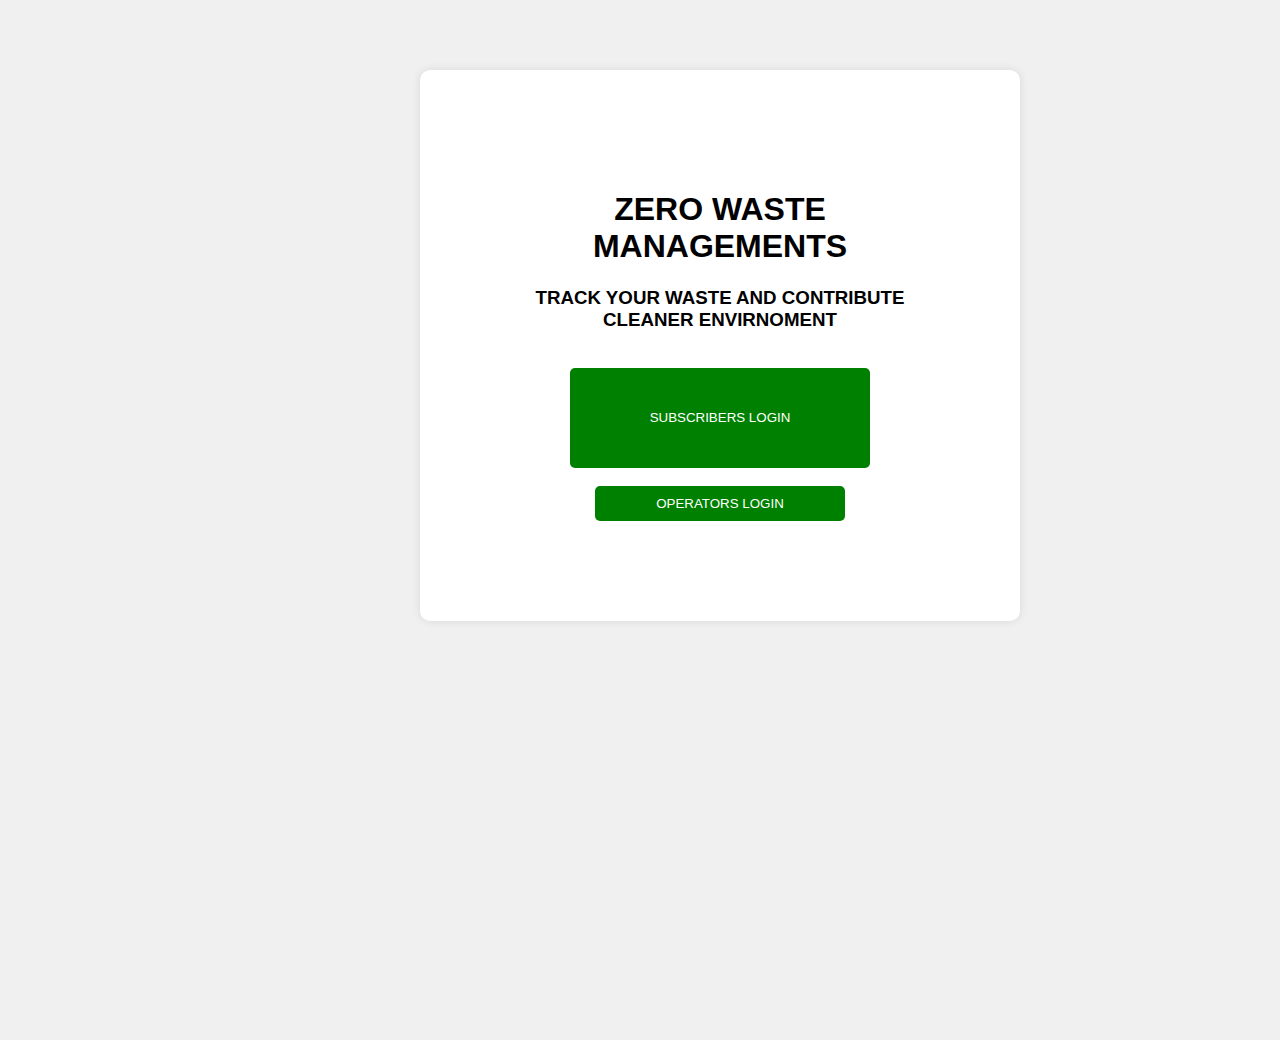
<file: index.html>
<html></html>
    <head>
    <meta charset="UTF-8">
    <meta name="viewport"content="width=device-width,intial-scale=1.0">
    <title>waste management app</title>
    <style>body {
        font-family: Arial, sans-serif;
       
        justify-content: center;
        align-items: center;
        height: 100vh;
        margin: 70px;
        background-color: #f0f0f0;
    }
    .container {
        background-color: white;
        padding: 20px;
        border-radius: 10px;
        box-shadow: 0 0 10px rgba(0, 0, 0, 0.1);
        max-width: 400px;
        width: 100%;
    }
    h2 {
            text-align: center;
        }
        button {
            width: 100%;
            padding: 10px;
            background-color: green;
            color: white;
            border: none;
            border-radius: 5px;
            cursor: pointer;
        }
        button:hover {
            background-color: darkgreen;
        }
        #home{
            background-color: white;
            padding: 100px;
            border-radius: 10px;
            box-shadow: 0 0 10px rgba(0, 0, 0, 0.1);
            max-width: 400px;
            width: 100%;
            margin-left: 350px;
        }
        </style>
    </head>
    <body><div id="home">
        <header>
            <h1 align="center">ZERO WASTE MANAGEMENTS</h1>
            <P><center><h3>TRACK YOUR WASTE AND CONTRIBUTE CLEANER ENVIRNOMENT</h3></center></P>
        </header><br>
        <center>
        <a href="profile_creation.html"><button style="width:300px; height: 100px;"id="client">SUBSCRIBERS LOGIN</button></a>
        <br><br>
        <a href="workerlogin.html"><button style="width:250px ;">OPERATORS LOGIN</button></a>
        </center></div>
    </body>
    </html>
</file>
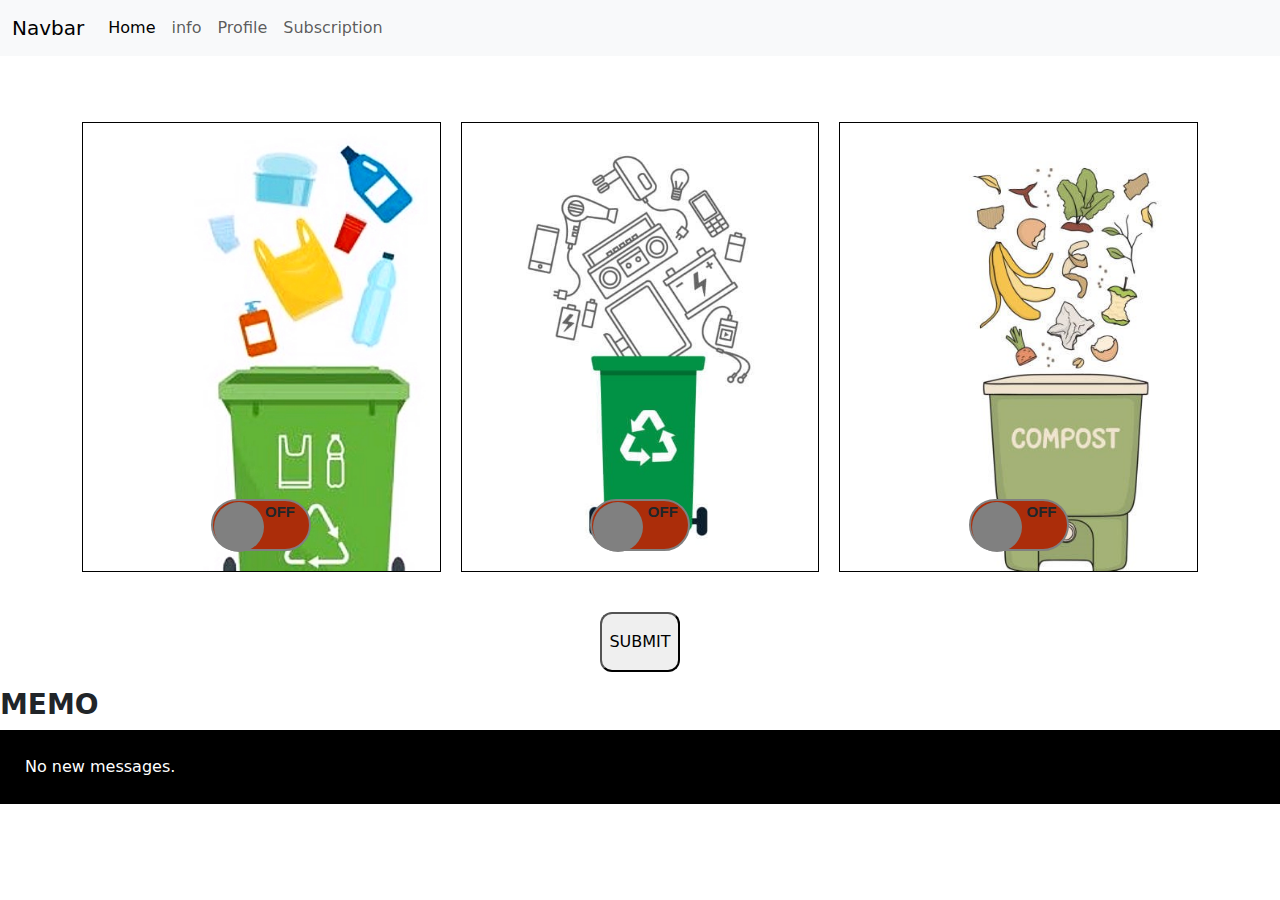
<file: client_page.html>
<!DOCTYPE html>
<html>
<head>
    <script src="https://cdn.jsdelivr.net/npm/@popperjs/core@2.11.8/dist/umd/popper.min.js" integrity="sha384-I7E8VVD/ismYTF4hNIPjVp/Zjvgyol6VFvRkX/vR+Vc4jQkC+hVqc2pM8ODewa9r" crossorigin="anonymous"></script>
<script src="https://cdn.jsdelivr.net/npm/bootstrap@5.3.3/dist/js/bootstrap.min.js" integrity="sha384-0pUGZvbkm6XF6gxjEnlmuGrJXVbNuzT9qBBavbLwCsOGabYfZo0T0to5eqruptLy" crossorigin="anonymous"></script>
<link href="https://cdn.jsdelivr.net/npm/bootstrap@5.3.3/dist/css/bootstrap.min.css" rel="stylesheet" integrity="sha384-QWTKZyjpPEjISv5WaRU9OFeRpok6YctnYmDr5pNlyT2bRjXh0JMhjY6hW+ALEwIH" crossorigin="anonymous">
    <title>Toggle Switch</title>
    <style>
        h1 {
            color: darkgreen;
        }
        
        /* Toggle in label designing */
        .toggle {
            position: relative;
            display: inline-block;
            width: 100px;
            height: 52px;
            background-color: rgb(171, 45, 10);
            border-radius: 30px;
            border: 2px solid gray;
        }
        
        /* After slide changes */
        .toggle:after {
            content: '';
            position:absolute;
            width: 50px;
            height: 50px;
            border-radius: 50%;
            background-color: gray;
            top: 1px;
            left: 1px;
            transition: all 0.5s;
        }
        /* Toggle text */
        p {
            font-family: Arial, Helvetica, sans-serif;
            font-weight: bold;
        }
        
        /* Checkbox checked effect */
        .checkbox:checked + .toggle::after {
            left: 49px;
        }
        
        /* Checkbox checked toggle label bg color */
        .checkbox:checked + .toggle {
            background-color: rgb(255, 221, 0);
        }
        
        /* Checkbox vanished */
        .checkbox {
            display: none;
        }

        body {
          
            justify-content: center;
            align-items: center;
            height: 100vh;
            margin: 0;
        }

        .container {
            display: flex;
            padding-top: 50px ;
            justify-content: center;
            align-items: flex-end;
            gap: 20px; /* Adjust the gap between boxes if needed */
        }

        .box {
            width: 60%; /* Increase size of box */
            height: 450px; /* Increase size of box */
            border: 1px solid #000;
            display: flex;
            flex-direction: column;
            justify-content: flex-end;
            align-items: center;
            background-size: cover;
        }

        .toggle-container {
            margin-bottom: 10px;
        }
        .msg_box{
            background-color: black;
            color: white;
           
            text-align: center;
            display: flex;
            padding: 25px;
        }
        .box:nth-child(1){
            background-image: url('plastic.jpg');
        }
        .box:nth-child(2){
            background-image: url('ewaste.jpg');
        }
        .box:nth-child(3){
            background-image: url('bio.jpg');

        }
        .toggle-container{
            margin-bottom: 20px;
        }
        .ss{
            font-size: 15px;
        }
        .submit{
            width: 80px;
            height: 60px;
            border-radius: 12px;
        }
    </style>
</head>
<body>
    
    <nav class="navbar navbar-expand-lg bg-body-tertiary">
        <div class="container-fluid">
          <a class="navbar-brand" href="#">Navbar</a>
          <button class="navbar-toggler" type="button" data-bs-toggle="collapse" data-bs-target="#navbarNavAltMarkup" aria-controls="navbarNavAltMarkup" aria-expanded="false" aria-label="Toggle navigation">
            <span class="navbar-toggler-icon"></span>
          </button>
          <div class="collapse navbar-collapse" id="navbarNavAltMarkup">
            <div class="navbar-nav">
              <a class="nav-link active" aria-current="page" href="index.html">Home</a>
              <a class="nav-link" href="info.html">info</a>
              <a class="nav-link" href="profile_view.html">Profile</a>
              <a class="nav-link" href="subscription.html">Subscription</a>
            </div>
          </div>
        </div>
      </nav>
    
    
    <p><h1></h1>
    <div class="container">
        <div class="box">
            
            <div class="toggle-container">
                <input type="checkbox" id="switch1" class="checkbox" />
                <label for="switch1" class="toggle">
                    <p class="ss">&nbsp; &nbsp;ON&nbsp;&nbsp;&nbsp;&nbsp;OFF</p>
                </label>
            </div>
        </div>
        <div class="box">
          
            <div class="toggle-container">
                <input type="checkbox" id="switch2" class="checkbox" />
                <label for="switch2" class="toggle">
                    <p class="ss">&nbsp; &nbsp;ON&nbsp;&nbsp;&nbsp;&nbsp; OFF</p>
                </label>
            </div>
        </div>
        <div class="box">
            
            <div class="toggle-container">
                <input type="checkbox" id="switch3" class="checkbox" />
                <label for="switch3" class="toggle">
                    <p class="ss">&nbsp; &nbsp;ON&nbsp;&nbsp;&nbsp;&nbsp; OFF</p>
                    
                </label>
            </div>
        </div>
    </div></p><br>
    <center>
        <button onclick="submitOrder()" class="submit">SUBMIT</button>
        <p id="order-status"></p>
    </center>
    <div>
    <h3 align="'left"><b>MEMO</b></h3>
    <div id="receivedMessage" class="msg_box"></div>
    </div>
    <script>
         
        window.onload = function() {
            const message = localStorage.getItem('message');
            if (message) {
                document.getElementById('receivedMessage').textContent = `Today we will be visiting ward number: ${message}`;
            } else {
                document.getElementById('receivedMessage').textContent = 'No new messages.';
            }
        }

       
    
        function submitOrder() {
            const switch1 = document.getElementById('switch1').checked;
            const switch2 = document.getElementById('switch2').checked;
            const switch3 = document.getElementById('switch3').checked;
            
            // Save the data to localStorage
            const order = {
                switch1: switch1,
                switch2: switch2,
                switch3: switch3,
                status: 'pending'
            };
            
            localStorage.setItem('order', JSON.stringify(order));
            alert("Order Submitted!");
            
            // Redirect to the seller page
            window.location.href = 'worker.html';
        }

        // Check if the order was completed
        /*function checkOrderStatus() {
            const order = JSON.parse(localStorage.getItem('order'));
            if (order && order.status === 'completed') {
                document.getElementById('order-status').innerText = 'Your order has been completed!';
            }
        }*/
        
        window.onload = checkOrderStatus;
    </script>
    
</body>
</html>
</file>
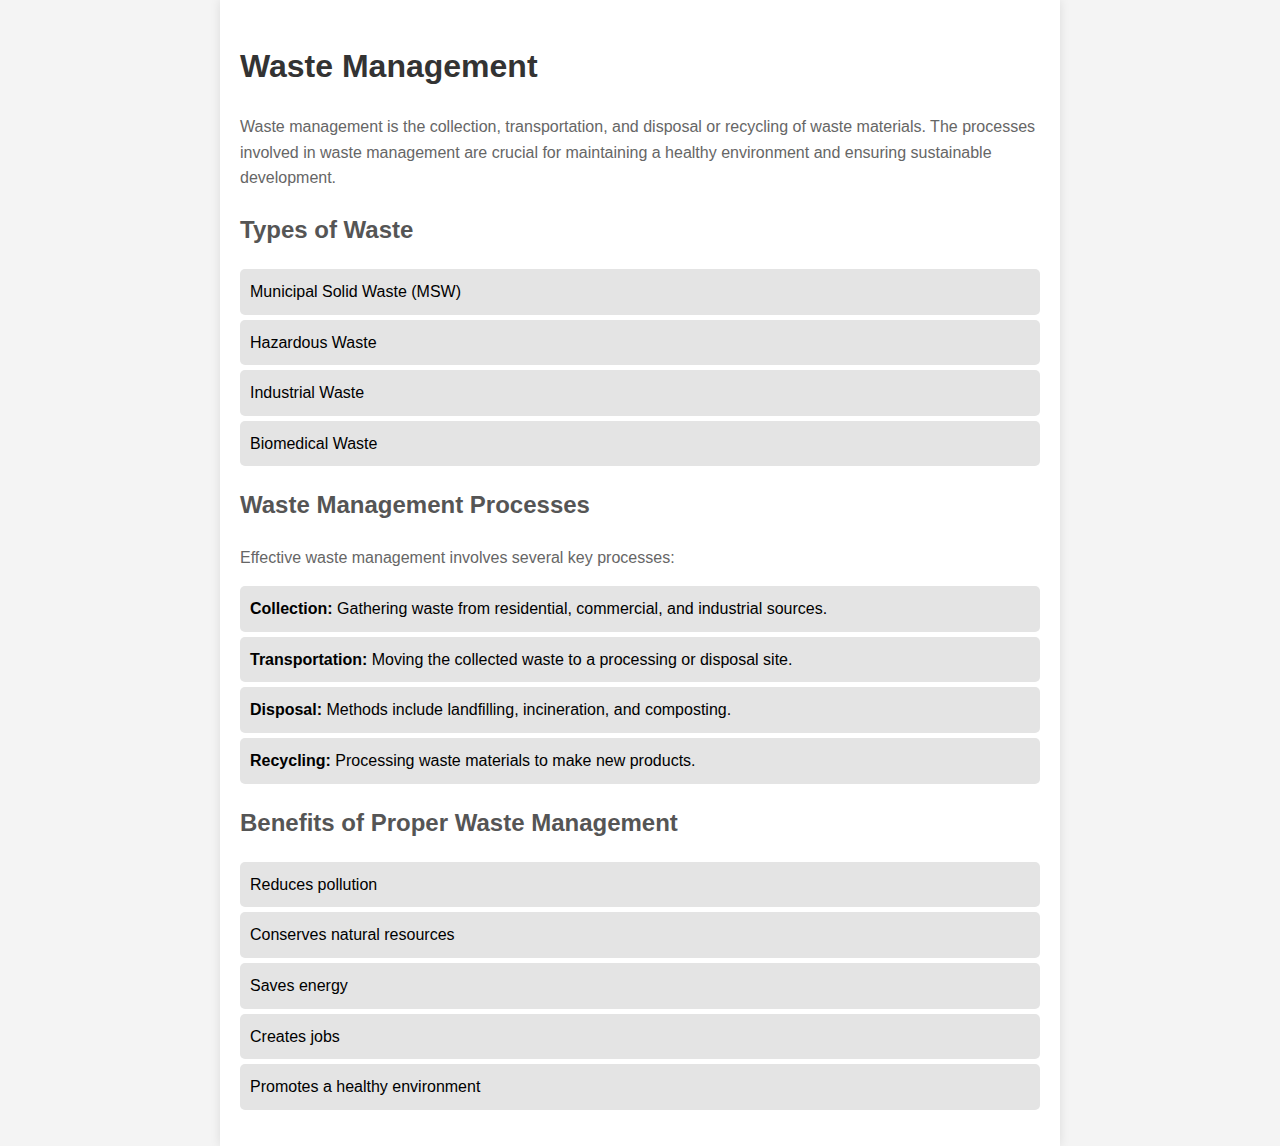
<file: info.html>
<!DOCTYPE html>
<html lang="en">
<head>
    <meta charset="UTF-8">
    <meta name="viewport" content="width=device-width, initial-scale=1.0">
    <title>Waste Management Info</title>
    <style>
        body {
            font-family: Arial, sans-serif;
            line-height: 1.6;
            margin: 0;
            padding: 0;
            background-color: #f4f4f4;
        }
        .container {
            max-width: 800px;
            margin: auto;
            padding: 20px;
            background: white;
            box-shadow: 0 0 10px rgba(0, 0, 0, 0.1);
        }
        h1 {
            color: #333;
        }
        h2 {
            color: #555;
        }
        p {
            color: #666;
        }
        ul {
            padding: 0;
            list-style-type: none;
        }
        ul li {
            background: #e4e4e4;
            margin: 5px 0;
            padding: 10px;
            border-radius: 5px;
        }
    </style>
</head>
<body>
    <div class="container">
        <h1>Waste Management</h1>
        <p>Waste management is the collection, transportation, and disposal or recycling of waste materials. The processes involved in waste management are crucial for maintaining a healthy environment and ensuring sustainable development.</p>
        
        <h2>Types of Waste</h2>
        <ul>
            <li>Municipal Solid Waste (MSW)</li>
            <li>Hazardous Waste</li>
            <li>Industrial Waste</li>
            <li>Biomedical Waste</li>
        </ul>
        
        <h2>Waste Management Processes</h2>
        <p>Effective waste management involves several key processes:</p>
        <ul>
            <li><strong>Collection:</strong> Gathering waste from residential, commercial, and industrial sources.</li>
            <li><strong>Transportation:</strong> Moving the collected waste to a processing or disposal site.</li>
            <li><strong>Disposal:</strong> Methods include landfilling, incineration, and composting.</li>
            <li><strong>Recycling:</strong> Processing waste materials to make new products.</li>
        </ul>
        
        <h2>Benefits of Proper Waste Management</h2>
        <ul>
            <li>Reduces pollution</li>
            <li>Conserves natural resources</li>
            <li>Saves energy</li>
            <li>Creates jobs</li>
            <li>Promotes a healthy environment</li>
        </ul>
    </div>
</body>
</html>
</file>
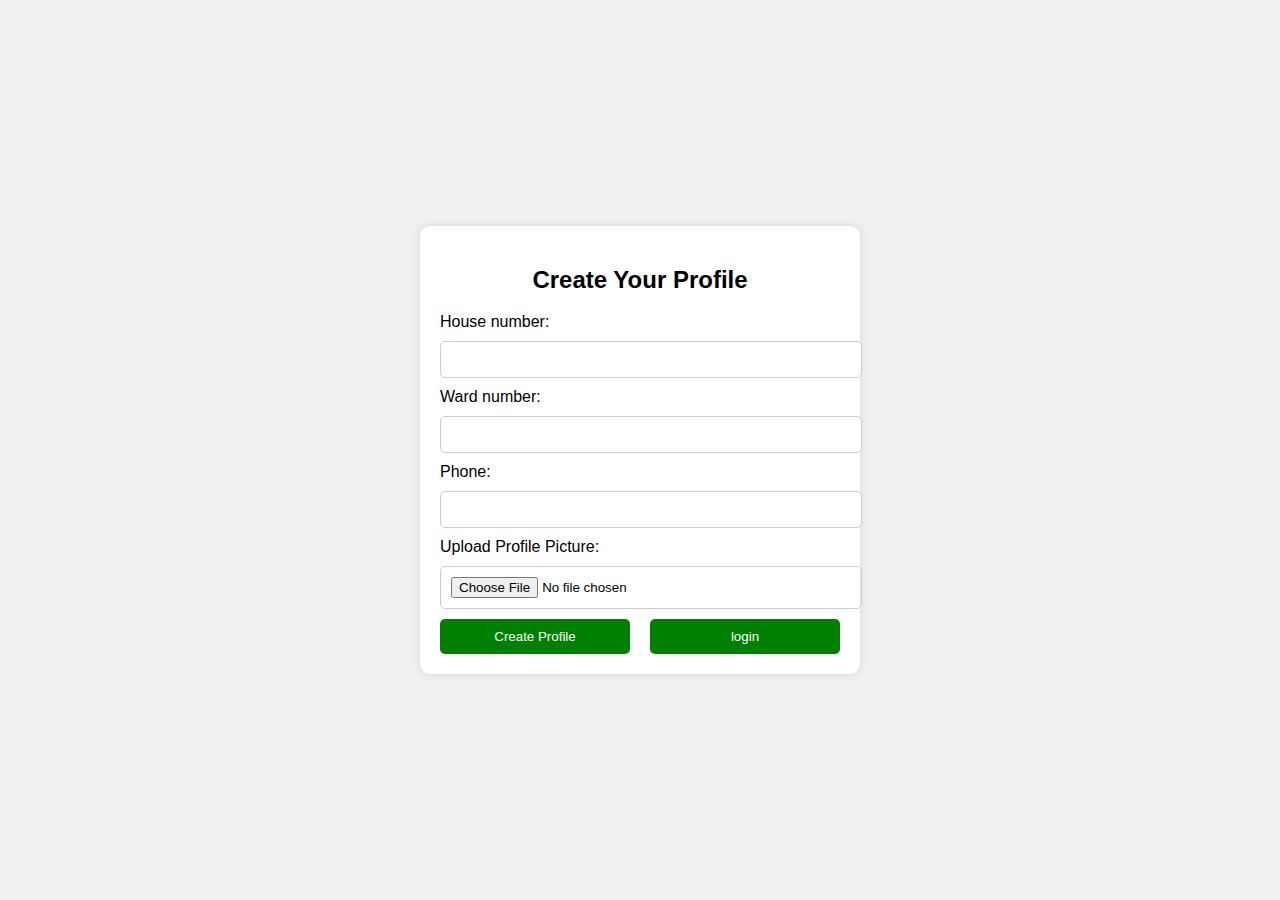
<file: profile_creation.html>
<!DOCTYPE html>
<html lang="en">
<head>
    <meta charset="UTF-8">
    <meta name="viewport" content="width=device-width, initial-scale=1.0">
    <title>Create Profile</title>
    <style>
        body {
            font-family: Arial, sans-serif;
            display: flex;
            justify-content: center;
            align-items: center;
            height: 100vh;
            margin: 0;
            background-color: #f0f0f0;
        }
        .container {
            background-color: white;
            padding: 20px;
            border-radius: 10px;
            box-shadow: 0 0 10px rgba(0, 0, 0, 0.1);
            max-width: 400px;
            width: 100%;
        }
        h2 {
            text-align: center;
        }
        input[type="text"], input[type="email"], input[type="file"] {
            width: 100%;
            padding: 10px;
            margin: 10px 0;
            border-radius: 5px;
            border: 1px solid #ccc;
        }
        button {
            width: 100%;
            padding: 10px;
            background-color: green;
            color: white;
            border: none;
            border-radius: 5px;
            cursor: pointer;
        }
        button:hover {
            background-color: darkgreen;
        }
        .profile_button{
            display: flex;
        }
        .custom-link {
            text-decoration: none; /* Remove underline */
            color: white; /* Change text color */
        }
        #button_profile{
            margin-right: 20px;
        }
    </style>
</head>
<body>
    <div class="container">
        <h2>Create Your Profile</h2>
        <form id="profileForm" enctype="multipart/form-data">
            <label for="hnumber"">House number:</label>
            <input type="text" id="hnumber" required>

            <label for="wnumber">Ward number:</label>
            <input type="text" id="wnumber" required>

            <label for="phone">Phone:</label>
            <input type="text" id="phone" required>

            <label for="profilePic">Upload Profile Picture:</label>
            <input type="file" id="profilePic" accept="image/*" required>

            <div class="profile_button">
            <button id="button_profile" type="button" onclick="saveProfile()">Create Profile</button>
            <button type="button"><a class="custom-link" href="client_page.html">login</a></button>
            </div>

        </form>
    </div>

    <script>
        function saveProfile() {
            const hnumber = document.getElementById('hnumber').value;
            const wnumber = document.getElementById('wnumber').value;
            const phone = document.getElementById('phone').value;
            const profilePic = document.getElementById('profilePic').files[0];

            // Validate inputs
            if (!hnumber || !wnumber || !phone || !profilePic) {
                alert("All fields are required!");
                return;
            }

            // Read the profile picture as a data URL
            const reader = new FileReader();
            reader.onload = function(event) {
                const profileData = {
                    hnumber: hnumber,
                    wnumber: wnumber,
                    phone: phone,
                    profilePic: event.target.result  // Store image as a Base64 string
                };

                // Save the profile data in localStorage
                localStorage.setItem('userProfile', JSON.stringify(profileData));

                // Redirect to the profile page
                window.location.href = 'client_page.html';
            };

            reader.readAsDataURL(profilePic);
        }
    </script>
    
</body>
</html>
</file>
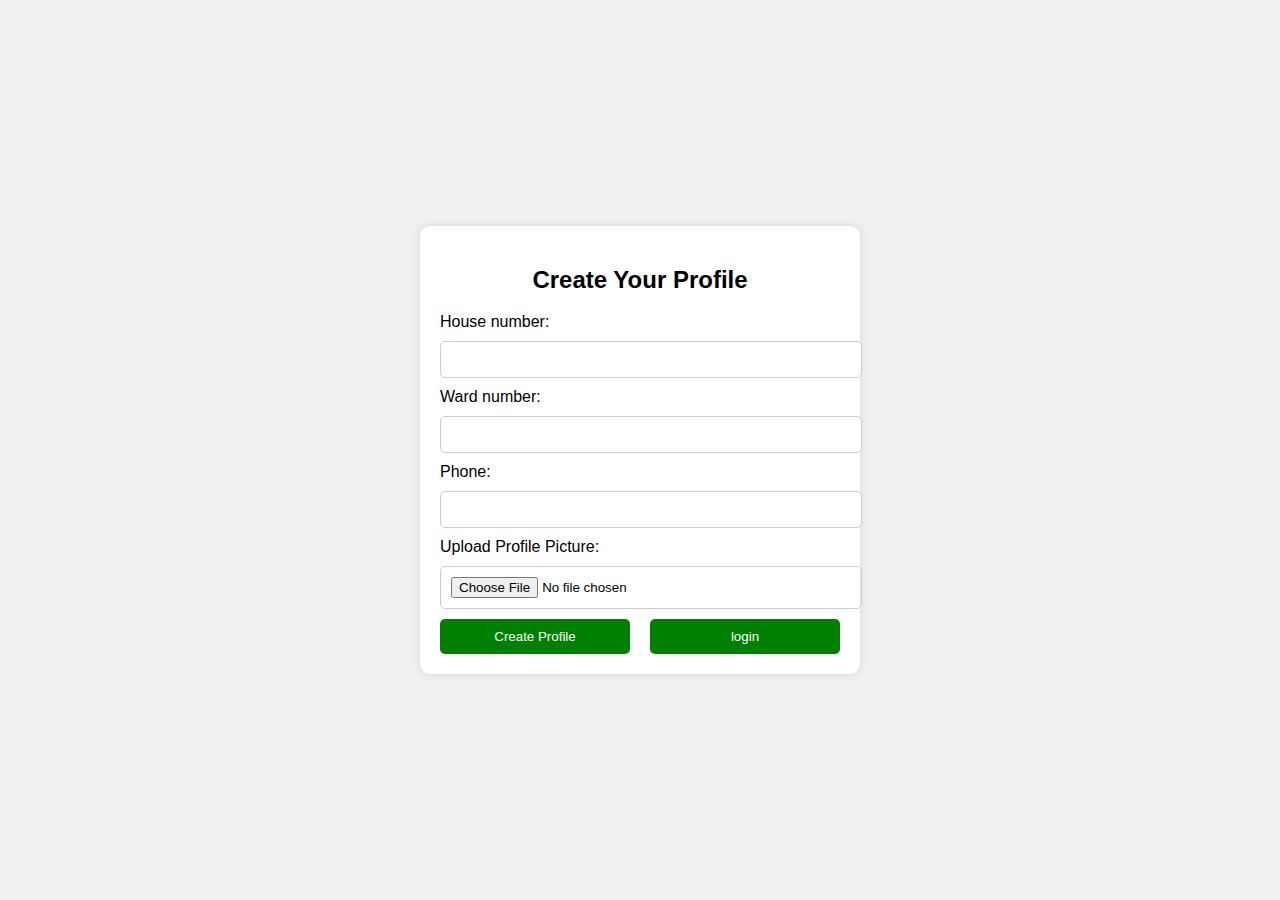
<file: profile_view.html>
<!DOCTYPE html>
<html lang="en">
<head>
    <meta charset="UTF-8">
    <meta name="viewport" content="width=device-width, initial-scale=1.0">
    <title>Your Profile</title>
    <style>
        body {
            font-family: Arial, sans-serif;
            display: flex;
            justify-content: center;
            align-items: center;
            height: 100vh;
            margin: 0;
            background-color: #f0f0f0;
        }
        .profile-container {
            background-color: white;
            padding: 20px;
            border-radius: 10px;
            box-shadow: 0 0 10px rgba(0, 0, 0, 0.1);
            max-width: 400px;
            width: 100%;
            text-align: center;
        }
        img {
            width: 150px;
            height: 150px;
            border-radius: 50%;
            object-fit: cover;
            margin-bottom: 20px;
        }
        h2, p {
            margin: 10px 0;
        }
        button {
            padding: 10px;
            background-color: red;
            color: white;
            border: none;
            border-radius: 5px;
            cursor: pointer;
        }
        button:hover {
            background-color: darkred;
        }
        .custom-link {
            text-decoration: none; /* Remove underline */
            color: white; /* Change text color */
        }
    </style>
</head>
<body>
    <div class="profile-container">
        <h2 id="profileName"></h2>
        <img id="profileImage" src="" alt="Profile Picture">
        <p id="profileEmail"></p>
        <p id="profilePhone"></p>
        <button><a class="custom-link" href="client_page.html">Back to Home</a> </button>
        <button onclick="deleteProfile()">Logout</button>
    </div>

    <script>
        // Load the profile data from localStorage
        function loadProfile() {
            const profileData = JSON.parse(localStorage.getItem('userProfile'));
            if (profileData) {
                document.getElementById('profileName').innerText = profileData.hnumber;
                document.getElementById('profileEmail').innerText = `Ward number: ${profileData.wnumber}`;
                document.getElementById('profilePhone').innerText = `Phone: ${profileData.phone}`;
                document.getElementById('profileImage').src = profileData.profilePic;
            } else {
                alert("No profile found! Please create your profile.");
                window.location.href = 'profile_creation.html';
            }
        }

        // Delete the profile
        function deleteProfile() {
            localStorage.removeItem('userProfile');
            alert("Successfully Logged Out");
            window.location.href = 'profile_creation.html';
        }

        window.onload = loadProfile;
    </script>
</body>
</html>
</file>
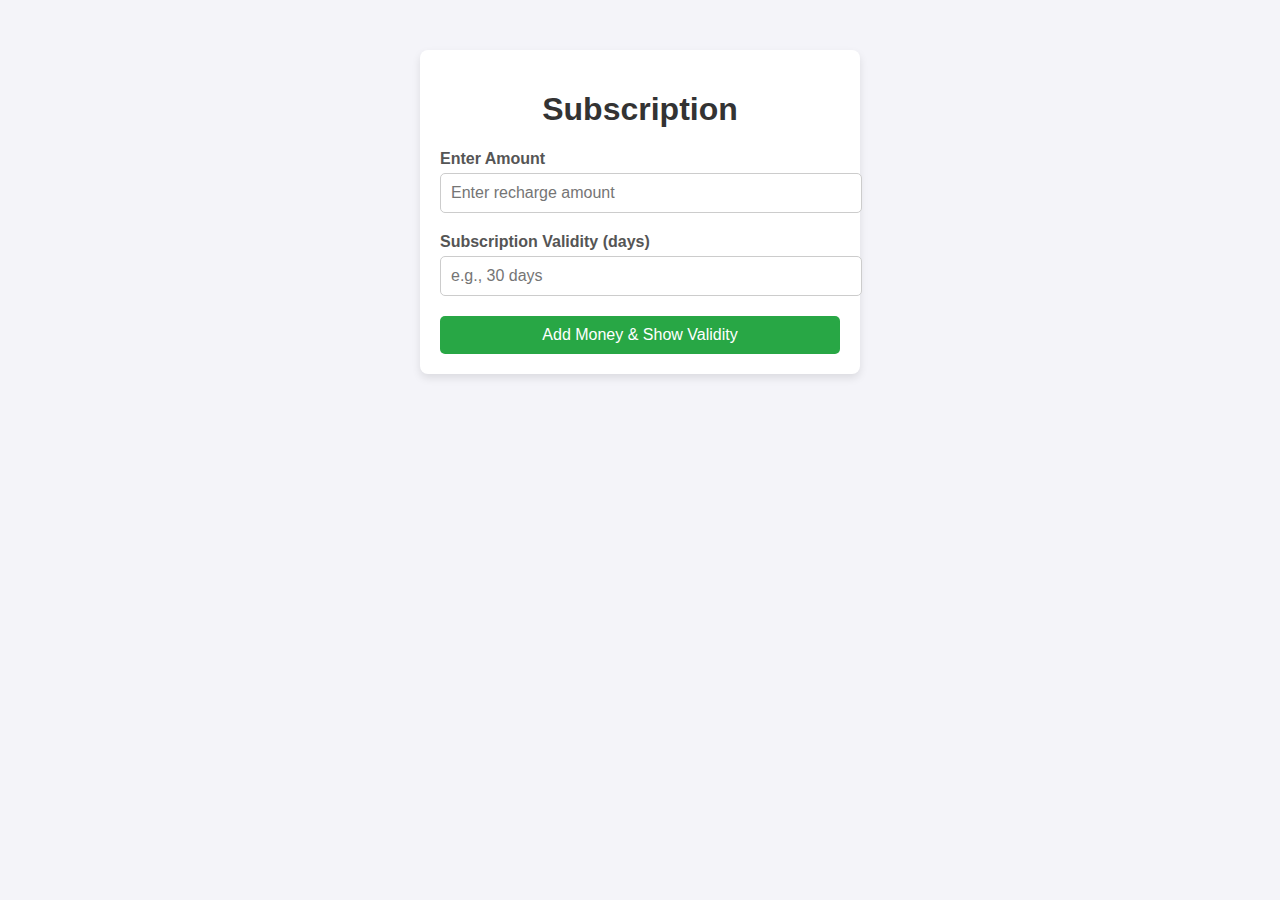
<file: subscription.html>
<!DOCTYPE html>
<html lang="en">
<head>
    <meta charset="UTF-8">
    <meta name="viewport" content="width=device-width, initial-scale=1.0">
    <title>Subscription</title>
    <style>
        body {
            font-family: Arial, sans-serif;
            background-color: #f4f4f9;
            margin: 0;
            padding: 0;
        }
        .container {
            max-width: 400px;
            margin: 50px auto;
            background-color: white;
            padding: 20px;
            border-radius: 8px;
            box-shadow: 0 4px 8px rgba(0, 0, 0, 0.1);
        }
        h1 {
            text-align: center;
            color: #333;
        }
        .input-group {
            margin-bottom: 20px;
        }
        label {
            display: block;
            margin-bottom: 5px;
            font-weight: bold;
            color: #555;
        }
        input[type="number"], input[type="text"] {
            width: 100%;
            padding: 10px;
            font-size: 16px;
            border: 1px solid #ccc;
            border-radius: 5px;
        }
        button {
            width: 100%;
            padding: 10px;
            background-color: #28a745;
            border: none;
            color: white;
            font-size: 16px;
            cursor: pointer;
            border-radius: 5px;
        }
        button:hover {
            background-color: #218838;
        }
        .subscription-info {
            margin-top: 20px;
            padding: 10px;
            background-color: #e9ecef;
            border-radius: 5px;
        }
        .subscription-info p {
            margin: 5px 0;
            font-size: 16px;
        }
    </style>
</head>
<body>

<div class="container">
    <h1>Subscription</h1>
    
    <div class="input-group">
        <label for="amount">Enter Amount</label>
        <input type="number" id="amount" placeholder="Enter recharge amount">
    </div>

    <div class="input-group">
        <label for="subscription">Subscription Validity (days)</label>
        <input type="text" id="subscription" placeholder="e.g., 30 days" readonly>
    </div>

    <button onclick="calculateValidity()">Add Money & Show Validity</button>

    <div class="subscription-info" id="info" style="display: none;">
        <p><strong>Recharge Amount:</strong> <span id="displayAmount"></span></p>
        <p><strong>Validity:</strong> <span id="displayValidity"></span></p>
    </div>
</div>

<script>
    function calculateValidity() {
        const amount = document.getElementById("amount").value;
        const subscription = document.getElementById("subscription");

        // For example, $10 gives 30 days of validity
        if (amount >= 10) {
            subscription.value = "30 days";
        } else {
            subscription.value = "Insufficient amount for a subscription";
        }

        // Show the info section
        document.getElementById("info").style.display = "block";
        document.getElementById("displayAmount").textContent = "$" + amount;
        document.getElementById("displayValidity").textContent = subscription.value;
    }
</script>

</body>
</html>
</file>
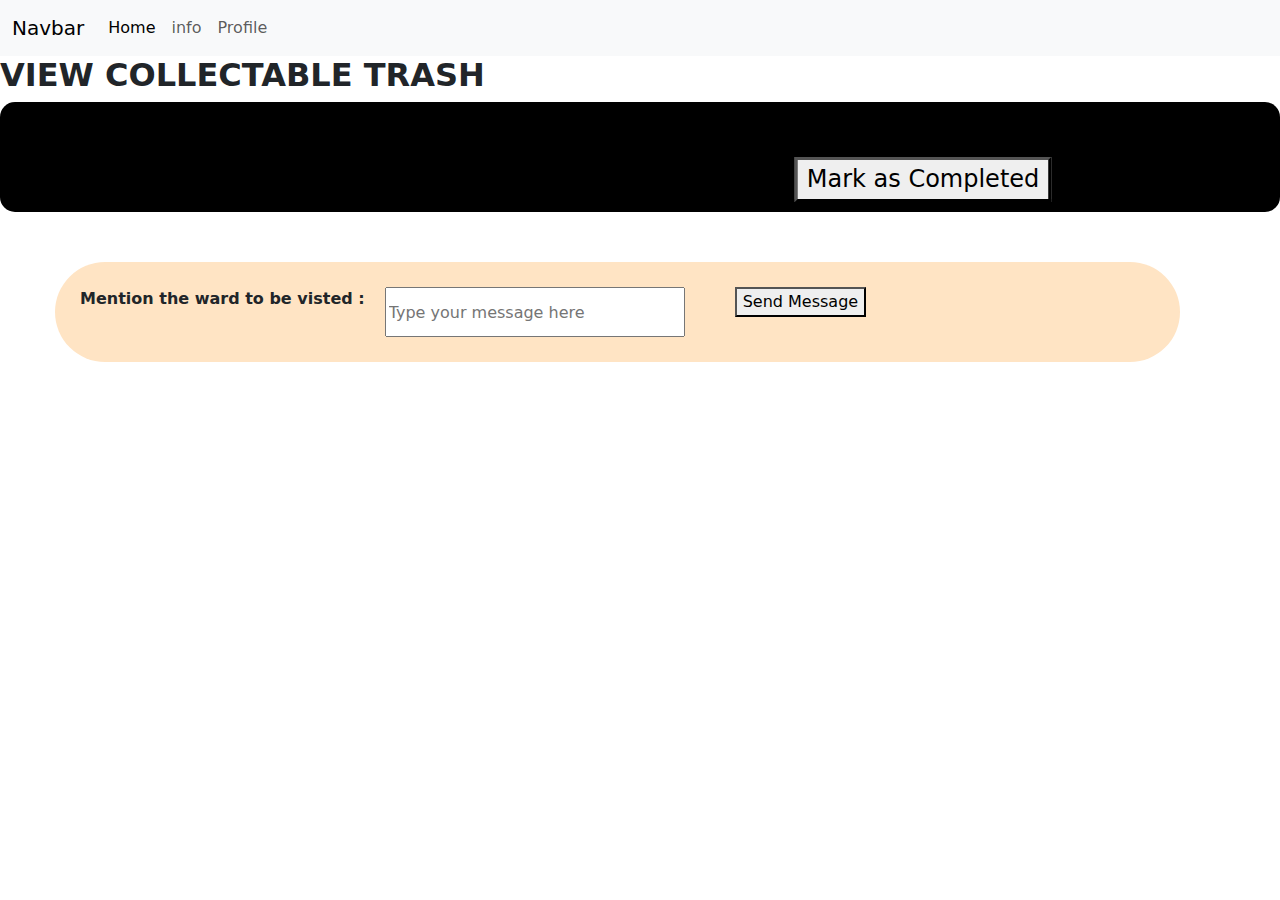
<file: worker.html>
<!DOCTYPE html>
<html lang="en">
<head>
 
    <meta charset="UTF-8">
    <meta name="viewport" content="width=device-width, initial-scale=1.0">
    <title>Seller Page</title>
    <script src="https://cdn.jsdelivr.net/npm/@popperjs/core@2.11.8/dist/umd/popper.min.js" integrity="sha384-I7E8VVD/ismYTF4hNIPjVp/Zjvgyol6VFvRkX/vR+Vc4jQkC+hVqc2pM8ODewa9r" crossorigin="anonymous"></script>
    <script src="https://cdn.jsdelivr.net/npm/bootstrap@5.3.3/dist/js/bootstrap.min.js" integrity="sha384-0pUGZvbkm6XF6gxjEnlmuGrJXVbNuzT9qBBavbLwCsOGabYfZo0T0to5eqruptLy" crossorigin="anonymous"></script>
    <link href="https://cdn.jsdelivr.net/npm/bootstrap@5.3.3/dist/css/bootstrap.min.css" rel="stylesheet" integrity="sha384-QWTKZyjpPEjISv5WaRU9OFeRpok6YctnYmDr5pNlyT2bRjXh0JMhjY6hW+ALEwIH" crossorigin="anonymous">
    <style>
        #complete{
            border-radius: 30px;
            padding-left: 650px;
            padding-top: 30px;
            scale: 150%;
        }
        .order_box{
            background-color: black;
            color: white;
            border-radius: 15px;
            text-align: center;
            display: flex;
            padding: 25px;
        }
        .msg{
background-color: bisque;
border-radius: 50px;
            align-content: center;
            text-align: center;
            display: flex;
            padding:25px 25px 25px;
            margin: 50px 100px 50px 55px;
        }
        .wardtobe{
            display:flex;
        }
        #send{
            margin-left: 50px;
        }
    </style>
</head>
<body>
    <nav class="navbar navbar-expand-lg bg-body-tertiary">
        <div class="container-fluid">
          <a class="navbar-brand" href="#">Navbar</a>
          <button class="navbar-toggler" type="button" data-bs-toggle="collapse" data-bs-target="#navbarNavAltMarkup" aria-controls="navbarNavAltMarkup" aria-expanded="false" aria-label="Toggle navigation">
            <span class="navbar-toggler-icon"></span>
          </button>
          <div class="collapse navbar-collapse" id="navbarNavAltMarkup">
            <div class="navbar-nav">
              <a class="nav-link active" aria-current="page" href="index.html">Home</a>
              <a class="nav-link" href="info.html">info</a>
              <a class="nav-link" href="worker_view.html">Profile</a>
            </div>
          </div>
        </div>
    </nav>
    <h2><b>VIEW COLLECTABLE TRASH</b> </h2>
    <div class="order_box"><div>
        <p><strong></strong> <span id="box1"></span></p>
        <p><strong></strong> <span id="box2"></span></p>
        <p><strong></strong> <span id="box3"></span></p>
    </div>
    <div id="complete">
        <button onclick="completeOrder()">Mark as Completed</button>
    </div></div>
    <div class="msg">
    <div class="wardtobe">
    <DIV><b>Mention the ward to be visted :   </b> </DIV>
    
    <input type="text" id="message" placeholder= "Type your message here" style="width: 300px; height: 50px;margin-left: 20px;">
    <div id="send">
    <button onclick="sendMessage()">Send Message</button></div>
    </div></div>
    <script>
        function sendMessage() {
            const message = document.getElementById('message').value;
            localStorage.setItem('message', message);
            alert('Message sent!');
        }


 
        function loadOrder() {
            const order = JSON.parse(localStorage.getItem('order'));
            if (order) {
                document.getElementById('box1').innerText = order.switch1 ? 'Plastic Waste ready to collect' : '';
                document.getElementById('box2').innerText = order.switch2 ? 'E-Waste ready to collect' : '';
                document.getElementById('box3').innerText = order.switch3 ? 'Bio-Degradeable Waste ready to collect' : '';
            }
        }

        function completeOrder() {
            const order = JSON.parse(localStorage.getItem('order'));
            if (order) {
                order.status = 'completed';
                localStorage.setItem('order', JSON.stringify(order));
                alert("Order marked as completed!");
            }
        }

        window.onload = loadOrder;
    </script>
</body>
</html>
</file>
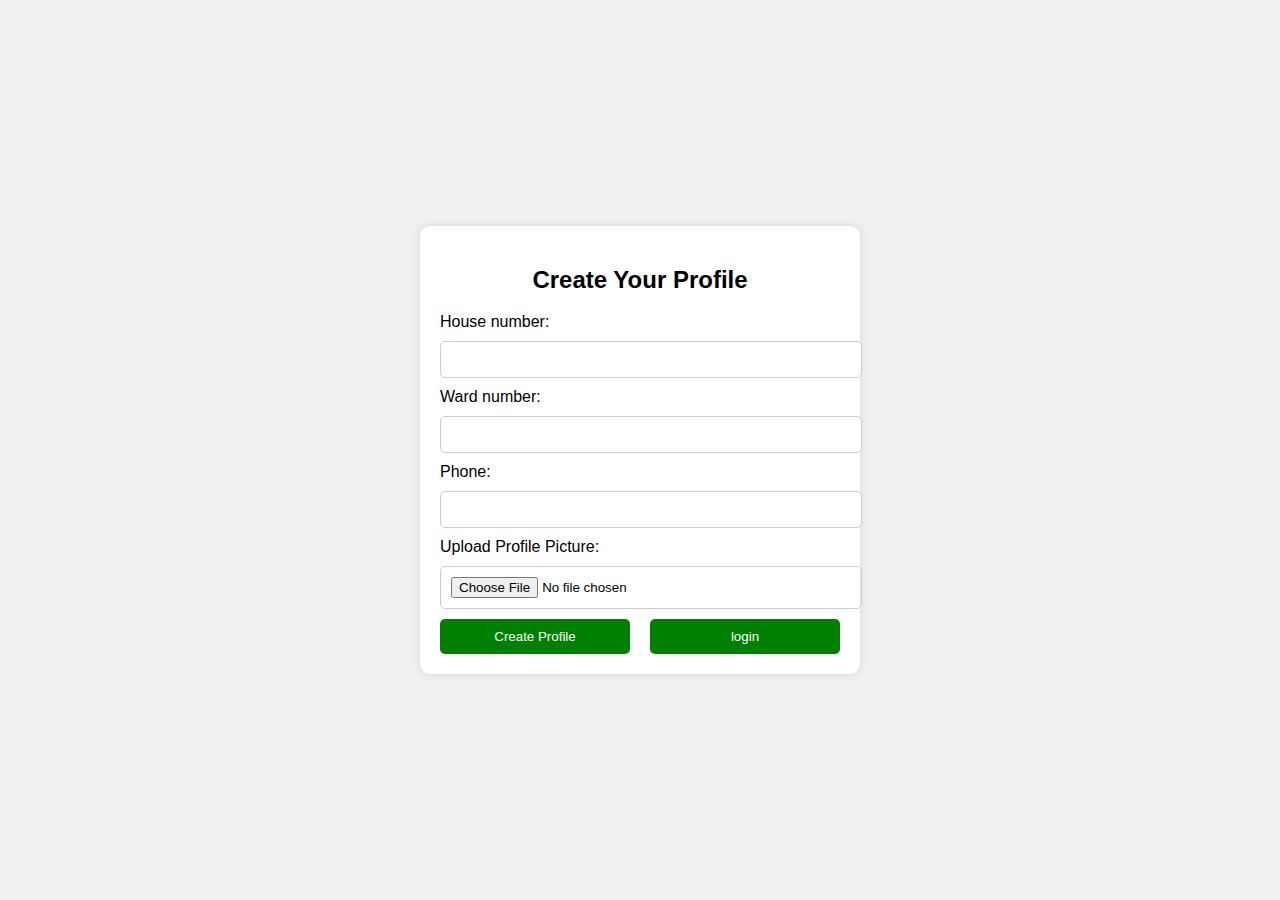
<file: worker_view.html>
<!DOCTYPE html>
<html lang="en">
<head>
    <meta charset="UTF-8">
    <meta name="viewport" content="width=device-width, initial-scale=1.0">
    <title>Your Profile</title>
    <style>
        body {
            font-family: Arial, sans-serif;
            display: flex;
            justify-content: center;
            align-items: center;
            height: 100vh;
            margin: 0;
            background-color: #f0f0f0;
        }
        .profile-container {
            background-color: white;
            padding: 20px;
            border-radius: 10px;
            box-shadow: 0 0 10px rgba(0, 0, 0, 0.1);
            max-width: 400px;
            width: 100%;
            text-align: center;
        }
        img {
            width: 150px;
            height: 150px;
            border-radius: 50%;
            object-fit: cover;
            margin-bottom: 20px;
        }
        h2, p {
            margin: 10px 0;
        }
        button {
            padding: 10px;
            background-color: red;
            color: white;
            border: none;
            border-radius: 5px;
            cursor: pointer;
        }
        button:hover {
            background-color: darkred;
        }
        
    </style>
</head>
<body>
    <div class="profile-container">
        <h2 id="profileName"></h2>
        <img id="profileImage" src="" alt="Profile Picture">
      
        <p id="profilePhone"></p>
        <button><a class="custom-link" href="worker.html">Back to Home</a> </button>
        <button onclick="deleteProfile()">Logout</button>
    </div>

    <script>
        // Load the profile data from localStorage
        function loadProfile() {
            const profileData = JSON.parse(localStorage.getItem('userProfile'));
            if (profileData) {
                document.getElementById('profileName').innerText = profileData.name;
                document.getElementById('profilePhone').innerText = `Phone: ${profileData.phone}`;
                document.getElementById('profileImage').src = profileData.profilePic;
            } else {
                alert("No profile found! Please create your profile.");
                window.location.href = 'profile_creation.html';
            }
        }
        // Delete the profile
        function deleteProfile() {
            localStorage.removeItem('userProfile');
            alert("Profile deleted!");
            window.location.href = 'workerlogin.html';
        }

        window.onload = loadProfile;
    </script>
</body>
</html>
</file>
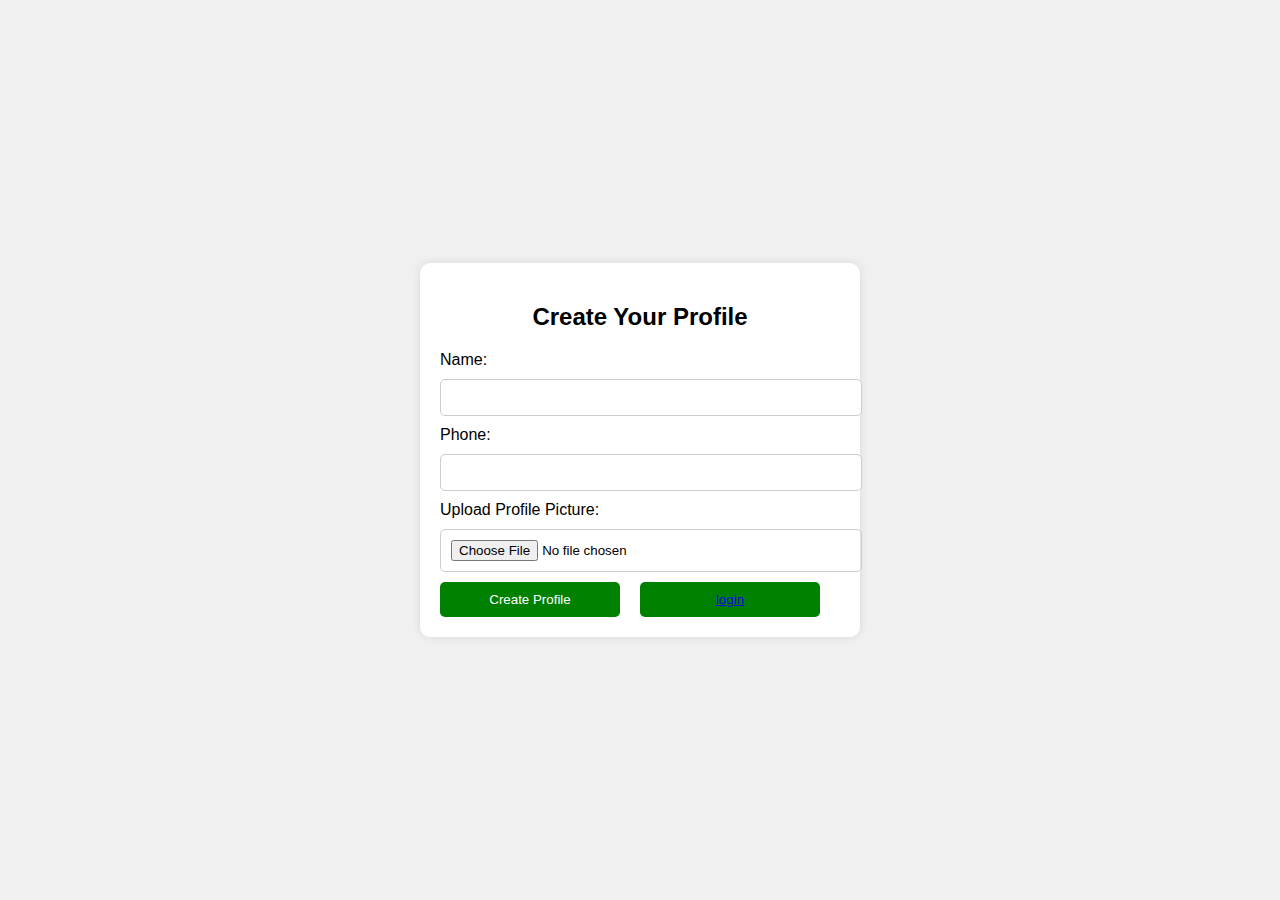
<file: workerlogin.html>
<!DOCTYPE html>
<html lang="en">
<head>
    <meta charset="UTF-8">
    <meta name="viewport" content="width=device-width, initial-scale=1.0">
    <title>Create Profile</title>
    <style>
        body {
            font-family: Arial, sans-serif;
            display: flex;
            justify-content: center;
            align-items: center;
            height: 100vh;
            margin: 0;
            background-color: #f0f0f0;
        }
        .container {
            background-color: white;
            padding: 20px;
            border-radius: 10px;
            box-shadow: 0 0 10px rgba(0, 0, 0, 0.1);
            max-width: 400px;
            width: 100%;
        }
        h2 {
            text-align: center;
        }
        input[type="text"], input[type="email"], input[type="file"] {
            width: 100%;
            padding: 10px;
            margin: 10px 0;
            border-radius: 5px;
            border: 1px solid #ccc;
        }
        button {
            width: 100%;
            padding: 10px;
            background-color: green;
            color: white;
            border: none;
            border-radius: 5px;
            cursor: pointer;
        }
        button:hover {
            background-color: darkgreen;
        }
        .profile_button{
            margin-right: 20px;
            display: flex;
        }#button_profile{
            margin-right: 20px;
        }

    </style>
</head>
<body>
    <div class="container">
        <h2>Create Your Profile</h2>
        <form id="profileForm" enctype="multipart/form-data">
            <label for="name">Name:</label>
            <input type="text" id="name" required>

            <label for="phone">Phone:</label>
            <input type="text" id="phone" required>

            <label for="profilePic">Upload Profile Picture:</label>
            <input type="file" id="profilePic" accept="image/*" required>

            <div class="profile_button">
                <button id="button_profile" type="button" onclick="saveProfile()">Create Profile</button>
                <button type="button"><a class="custom-link" href="client_page.html">login</a></button>
             </div>
    
          
        </form>
    </div>
    <script>
        function saveProfile() {
            const name = document.getElementById('name').value;
            const phone = document.getElementById('phone').value;
            const profilePic = document.getElementById('profilePic').files[0];

            // Validate inputs
            if (!name || !phone || !profilePic) {
                alert("All fields are required!");
                return;
            }

            // Read the profile picture as a data URL
            const reader = new FileReader();
            reader.onload = function(event) {
                const profileData = {
                    name: name,
                    phone: phone,
                    profilePic: event.target.result  // Store image as a Base64 string
                };

                // Save the profile data in localStorage
                localStorage.setItem('userProfile', JSON.stringify(profileData));
                alert("Profile created successfully!");

                // Redirect to the profile page
                window.location.href = 'worker_view.html';
            };

            reader.readAsDataURL(profilePic);
        }
    </script>
</body>
</html>
</file>
